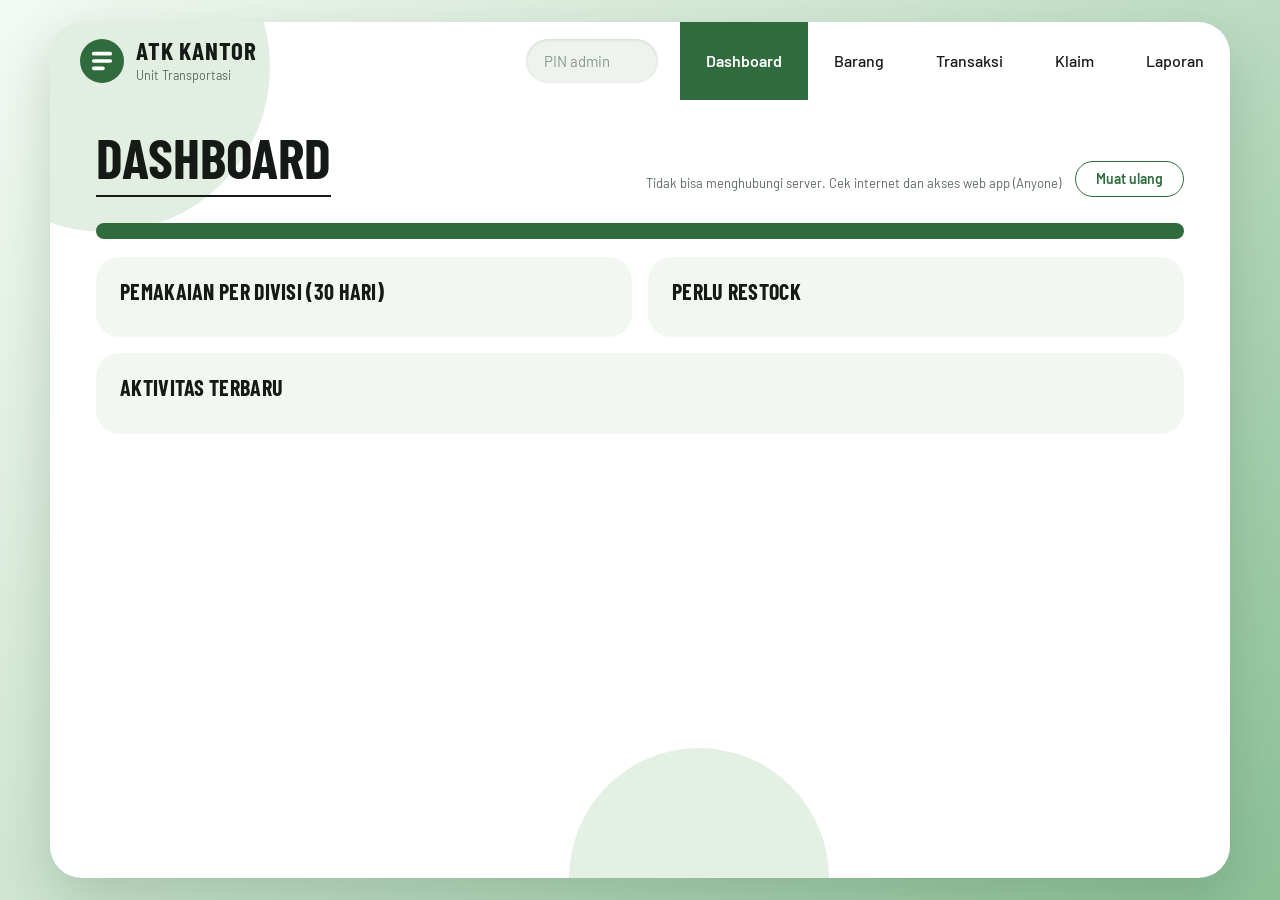
<file: index.html>
<!doctype html>
<html lang="id"><head>
<meta charset="utf-8">
<meta name="viewport" content="width=device-width, initial-scale=1, viewport-fit=cover">
<meta name="theme-color" content="#2f6b3d">
<title>ATK Kantor</title>
<link rel="manifest" href="manifest.json">
<link rel="icon" href="icon.svg" type="image/svg+xml">
<link rel="preconnect" href="https://fonts.googleapis.com">
<link rel="preconnect" href="https://fonts.gstatic.com" crossorigin>
<link rel="stylesheet" href="https://fonts.googleapis.com/css2?family=Barlow:wght@400;500;600;700&family=Barlow+Condensed:ital,wght@0,700;1,300&display=swap">
<link rel="stylesheet" href="css/style.css">
</head>
<body>
<div class="app">
<aside>
<div class="brand"><svg class="logo" viewBox="0 0 48 48" aria-hidden="true"><circle cx="24" cy="24" r="24" fill="#2f6b3d"/><rect x="13" y="14" width="22" height="4" rx="2" fill="#fff"/><rect x="13" y="22" width="22" height="4" rx="2" fill="#fff"/><rect x="13" y="30" width="14" height="4" rx="2" fill="#fff"/></svg><div id="brand"><b>ATK Kantor</b><span>Persediaan dan pemakaian</span></div></div>
<nav id="nv"><button data-v="dash" class="on">Dashboard</button><button data-v="brg">Barang</button><button data-v="trx">Transaksi</button><button data-v="klm">Klaim</button><button data-v="lap">Laporan</button></nav>
<div class="pinbox"><label>PIN admin (untuk ubah master dan stok masuk)</label><input id="pin" type="password" autocomplete="off" placeholder="PIN admin"></div>
</aside>
<main>
<header><h1 id="ttl"><b>Dashboard</b></h1><span id="st" class="mu"></span><button id="rf">Muat ulang</button></header>

<section id="v-dash">
<div class="grid g4" style="margin-bottom:12px" id="kpi"></div>
<div class="grid g2">
<div class="card"><h3>Pemakaian per divisi (30 hari)</h3><div id="dv-ch"></div></div>
<div class="card"><h3>Perlu restock</h3><div id="rs-ls"></div></div>
</div>
<div class="card"><h3>Aktivitas terbaru</h3><div class="tw" id="ak"></div></div>
</section>

<section id="v-trx" hidden>
<div class="card row sp" style="flex-wrap:wrap">
<div><div class="b">Form pengambilan karyawan</div><div class="mu">Bagikan tautan ini ke karyawan. Mereka hanya melihat form scan dan foto.</div></div>
<div class="row"><button id="bo">Buka form</button><button id="cl">Salin tautan</button></div>
</div>
<div id="p2" class="grid g2">
<div class="card">
<label>Tanggal nota</label><input id="nt" type="date">
<label>Toko atau supplier</label><input id="ntk" placeholder="Nama toko">
<label>Foto dokumentasi (otomatis diberi stempel waktu dan lokasi)</label>
<div class="row" style="margin-bottom:8px"><button id="fc1">Ambil foto</button><button id="ff">Pilih file</button><input id="ffile" type="file" accept="image/*" hidden></div>
<div id="cw" hidden><video id="cv" playsinline muted></video><div class="row" style="margin-top:6px"><button id="cj" class="pri" style="flex:1">Jepret</button><button id="cx">Batal</button></div></div>
<div id="fph" class="row" style="flex-wrap:wrap;margin:8px 0"></div>
</div>
<div class="card">
<h3>Barang yang dibeli</h3>
<div class="mu" style="margin-bottom:8px">Barang harus sudah ada di menu Barang. Setelah disimpan, stok bertambah dan barisnya masuk ke menu Klaim untuk dikonfirmasi.</div>
<div id="nl"></div>
<div class="row" style="margin-bottom:12px"><button id="na">Tambah barang</button><button id="nx">Tambah biaya lain</button></div>
<div class="b" id="nsum" style="margin-bottom:10px"></div>
<button class="pri" id="nsv" style="width:100%">Simpan nota dan tambah stok</button>
</div>
</div>
</section>

<section id="v-brg" hidden>
<div class="row" style="margin-bottom:10px"><input id="bq" placeholder="Cari nama atau kode" style="margin:0"><select id="bk" style="margin:0;width:auto"></select></div>
<div class="card tw" id="bl"></div>
<div class="grid g2">
<div class="card">
<h3>Tambah atau ubah barang</h3>
<label>Kode (sama dengan barcode)</label><input id="fk">
<label>Nama barang</label><input id="fn">
<div class="grid g2" style="gap:8px"><div><label>Kategori</label><input id="fc" list="kat" placeholder="Kertas, Alat tulis…"></div><div><label>Lokasi</label><input id="fl" placeholder="Rak A1"></div></div>
<div class="grid g3" style="gap:8px"><div><label>Satuan</label><input id="fs" list="sat" placeholder="pcs"></div><div><label>Stok</label><input id="ft" type="number" min="0"></div><div><label>Minimal</label><input id="fm" type="number" min="0"></div></div>
<label>Harga satuan (Rp)</label><input id="fh" type="number" min="0">
<button class="pri" id="sv" style="width:100%">Simpan barang</button>
</div>
<div class="card">
<h3>Impor banyak barang</h3>
<div class="mu" style="margin-bottom:6px">Satu baris satu barang: kode,nama,kategori,satuan,stok,minimal,lokasi,harga</div>
<textarea id="im" rows="6" placeholder="ATK001,Pulpen hitam,Alat tulis,pcs,50,10,Rak A1,3500"></textarea>
<label>Atau pilih file JSON (contoh: data/barang-awal.json)</label><input id="ij" type="file" accept="application/json">
<button class="pri" id="ib" style="width:100%">Impor dari teks</button>
</div>
</div>
</section>

<section id="v-lap" hidden>
<div class="card noprint"><div class="grid g4" style="gap:8px">
<div><label>Dari</label><input id="l1" type="date"></div><div><label>Sampai</label><input id="l2" type="date"></div>
<div><label>Jenis laporan</label><select id="lj"><option value="div">Pemakaian per divisi</option><option value="brg">Pemakaian per barang</option><option value="mut">Mutasi (semua transaksi)</option></select></div>
<div><label>&nbsp;</label><div class="row"><button id="ex">CSV</button><button id="pr">Cetak</button></div></div>
</div></div>
<div class="card tw" id="lr"></div>
<div class="mu">Laporan memakai 1.000 transaksi terakhir.</div>
</section>
<section id="v-klm" hidden>
<div class="card noprint"><div class="grid g3" style="gap:8px">
<div><label>Bulan</label><input id="km" type="month"></div>
<div><label>Periode</label><select id="kq"><option value="1">Periode 1 (tanggal 1–15)</option><option value="2">Periode 2 (tanggal 16–akhir bulan)</option></select></div>
<div><label>&nbsp;</label><div class="row"><button id="kb" class="pri">Buat laporan</button><button id="kc">Cetak / PDF</button></div></div>
<div><label>Mengetahui (Manajer Unit Transportasi)</label><input id="kn1" value="Wahyu Saktiaji, S.E"></div>
<div><label>Mengajukan (Staff Keuangan)</label><input id="kn2" value="Dwi Fitriyani"></div></div></div>
<div class="card noprint tw" id="kl2"></div>
<div id="doc" hidden></div>
</section>
</main></div>
<datalist id="kat"></datalist><datalist id="sat"></datalist>
<div id="toast"></div>

<script src="js/app.js"></script>
</body></html>
</file>
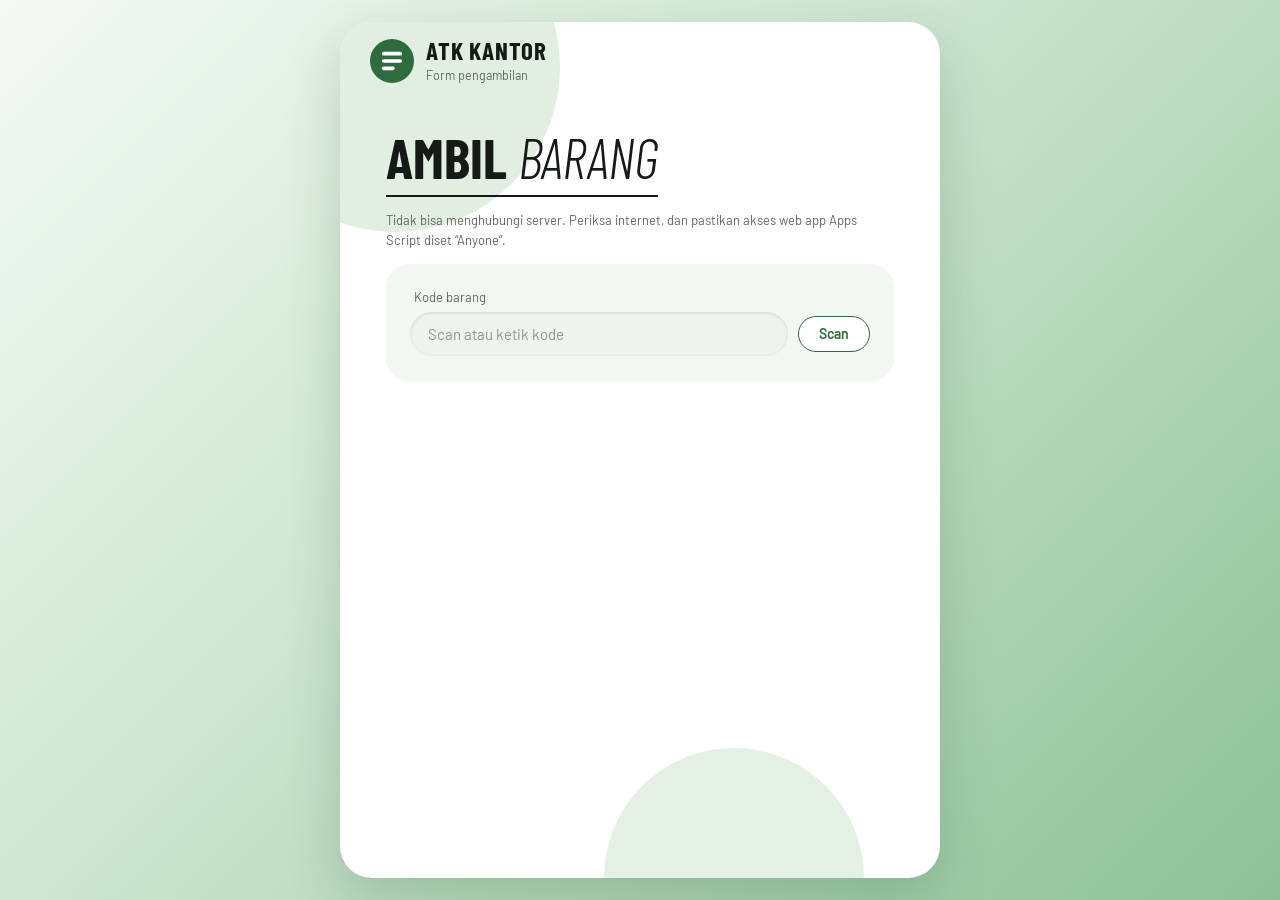
<file: ambil.html>
<!doctype html>
<html lang="id"><head>
<meta charset="utf-8">
<meta name="viewport" content="width=device-width, initial-scale=1, viewport-fit=cover">
<meta name="theme-color" content="#2f6b3d">
<title>Pengambilan ATK</title>
<link rel="manifest" href="manifest.json">
<link rel="icon" href="icon.svg" type="image/svg+xml">
<link rel="preconnect" href="https://fonts.googleapis.com">
<link rel="preconnect" href="https://fonts.gstatic.com" crossorigin>
<link rel="stylesheet" href="https://fonts.googleapis.com/css2?family=Barlow:wght@400;500;600;700&family=Barlow+Condensed:ital,wght@0,700;1,300&display=swap">
<link rel="stylesheet" href="css/style.css">
</head>
<body>
<div class="app" style="max-width:600px">
<aside><div class="brand"><svg class="logo" viewBox="0 0 48 48" aria-hidden="true"><circle cx="24" cy="24" r="24" fill="#2f6b3d"/><rect x="13" y="14" width="22" height="4" rx="2" fill="#fff"/><rect x="13" y="22" width="22" height="4" rx="2" fill="#fff"/><rect x="13" y="30" width="14" height="4" rx="2" fill="#fff"/></svg><div id="brand"><b>ATK Kantor</b><span>Form pengambilan</span></div></div></aside>
<main>
<header><h1><b>Ambil</b> barang</h1></header>
<div class="mu" id="st" style="margin:-12px 0 14px"></div>
<div id="done" class="card" hidden></div>
<div id="main">
<div class="card">
<label>Kode barang</label>
<div class="row"><input id="kd" placeholder="Scan atau ketik kode" autocomplete="off"><button id="bs">Scan</button></div>
<div id="cam" hidden><video id="vid" playsinline muted></video><button id="bx" style="width:100%;margin-top:8px">Tutup kamera</button></div>
<div id="sel"></div>
</div>
<div class="card" id="fm" hidden>
<label>Nama pengambil</label><input id="nm" placeholder="Nama lengkap" autocomplete="name">
<label>Bagian atau divisi</label><input id="dv" placeholder="Contoh: Unit Transportasi">
<label>Jumlah</label>
<div class="row" style="margin-bottom:10px"><button id="mn">−</button><input id="qt" type="number" min="1" value="1" inputmode="numeric" style="text-align:center;margin:0"><button id="pl">+</button></div>
<label>Keperluan (opsional)</label><input id="kp" placeholder="Untuk apa?">
</div>
<div class="card" id="fc3" hidden>
<h3>Foto bukti</h3>
<div class="mu" style="margin-bottom:10px">Foto barang yang diambil. Tanggal, jam, koordinat, dan alamat lengkap ditempel otomatis di foto. Aktifkan GPS dan izinkan lokasi.</div>
<button id="fb">Ambil foto</button><input id="ff" type="file" accept="image/*" capture="environment" hidden>
<div id="cw" hidden style="margin-top:10px"><video id="cv" playsinline muted></video><div class="row" style="margin-top:8px"><button id="cj" class="pri" style="flex:1">Jepret</button><button id="cx">Batal</button></div></div>
<div id="fp"></div>
<button class="pri" id="go" style="width:100%;margin-top:16px">Catat pengambilan</button>
</div>
</div>
</main></div>
<div id="toast"></div>
<script src="js/ambil.js"></script>
</body></html>
</file>
<file: css/style.css>
/* ATK Kantor — tema hijau matcha: kartu putih membulat di atas gradasi mint */
:root{
  --bg1:#f4faf4; --bg2:#cfe6d2; --bg3:#8cc196;
  --pn:#f2f7f2; --mint:#e1eee1; --ink:#161a17; --mu:#5d6a5f; --ln:#dce6dc;
  --gr:#2f6b3d; --gr2:#4f8d58; --grd:#25562f; --am:#f7e2ad; --rd:#f4c9c3;
  --disp:"Barlow Condensed","Barlow Semi Condensed","Arial Narrow",system-ui,sans-serif;
  --txt:"Barlow","Segoe UI",system-ui,-apple-system,sans-serif;
  color-scheme:light;
}
*{box-sizing:border-box}
html{scroll-padding-top:env(safe-area-inset-top,0px)}
body{margin:0;padding:calc(22px + env(safe-area-inset-top,0px)) 22px 22px;min-height:100vh;color:var(--ink);font:15px/1.5 var(--txt);font-variant-numeric:tabular-nums;background:linear-gradient(135deg,var(--bg1) 0%,var(--bg2) 42%,var(--bg3) 100%) fixed}
:focus-visible{outline:2px solid var(--gr2);outline-offset:2px}

/* Kartu utama */
.app{position:relative;display:flex;flex-direction:column;max-width:1180px;min-height:calc(100vh - 44px);margin:0 auto;background:#fff;border-radius:32px;overflow:hidden;box-shadow:0 20px 55px rgba(28,72,40,.2)}
.app::before{content:"";position:absolute;left:-110px;top:-120px;width:330px;height:330px;border-radius:50%;background:var(--mint)}
.app::after{content:"";position:absolute;left:44%;bottom:-130px;width:260px;height:260px;border-radius:50%;background:var(--mint);opacity:.85}
aside,main{position:relative;z-index:1}
aside{z-index:2}

/* Bilah atas */
aside{display:flex;align-items:stretch;min-height:78px;padding-left:30px}
.brand{order:1;display:flex;align-items:center;gap:12px}
.logo{width:44px;height:44px;flex:none}
.brand b{display:block;font:700 25px/1 var(--disp);letter-spacing:.8px;text-transform:uppercase}
.brand span{display:block;margin-top:3px;font-size:12.5px;color:var(--mu)}
.pinbox{order:2;margin:auto 22px auto auto;width:132px}
.pinbox label{position:absolute;width:1px;height:1px;overflow:hidden;clip:rect(0,0,0,0)}
.pinbox input{margin:0}
#nv{order:3;display:flex;align-items:stretch}
#nv button{background:none;border:0;border-radius:0;color:var(--ink);font:500 16px/1 var(--txt);letter-spacing:0;text-transform:none;padding:0 26px;cursor:pointer}
#nv button:hover{background:var(--mint);color:var(--gr)}
#nv button.on{background:var(--gr);color:#fff;font-weight:600}

/* Judul halaman */
main{flex:1;padding:30px 46px 70px;max-width:none;width:100%}
header{display:flex;align-items:flex-end;gap:14px;margin-bottom:26px}
h1{margin:0;font:300 italic 56px/.95 var(--disp);text-transform:uppercase}
h1 b{font-weight:700;font-style:normal}
h1::after{content:"";display:block;height:2px;margin-top:12px;background:var(--ink)}
header #st{margin-left:auto;font-size:13px;color:var(--mu);padding-bottom:4px}
header #rf{margin-bottom:0}
h3{margin:0 0 12px;font:700 22px/1.1 var(--disp);letter-spacing:.3px;text-transform:uppercase}

/* Formulir: bidang berbentuk pil seperti kolom cari */
label{display:block;margin:2px 4px 0;font-size:13px;color:var(--mu)}
input,select,textarea{width:100%;font:inherit;color:var(--ink);background:#eef3ee;border:0;border-radius:999px;padding:11px 18px;margin:4px 0 12px;box-shadow:inset 0 1px 3px rgba(20,70,30,.15)}
textarea{border-radius:20px}
input:focus,select:focus,textarea:focus{outline:0;box-shadow:inset 0 1px 3px rgba(20,70,30,.15),0 0 0 2px var(--gr2)}
input::placeholder,textarea::placeholder{color:#8a978c}
input[type=file]{border-radius:999px;padding:8px 14px}

/* Tombol */
button{font:600 14px/1 var(--txt);color:var(--gr);background:#fff;border:1.5px solid var(--gr);border-radius:999px;padding:10px 20px;cursor:pointer;transition:background .15s,color .15s}
button:hover{background:var(--mint)}
button.pri{background:var(--gr);border-color:var(--gr);color:#fff;font-weight:700;text-transform:uppercase;letter-spacing:1.6px;padding:14px 28px}
button.pri:hover{background:var(--grd);border-color:var(--grd)}
button.on{background:var(--gr);color:#fff}
button:disabled{opacity:.5;cursor:default}
td button{padding:7px 13px;font-size:13px}

/* Panel */
.card{background:var(--pn);border-radius:24px;padding:22px 24px;margin-bottom:16px}
.grid{display:grid;gap:16px}.g2{grid-template-columns:1fr 1fr}.g3{grid-template-columns:repeat(3,1fr)}.g4{grid-template-columns:repeat(4,1fr)}
.grid>.card{margin-bottom:0}
main>section>.grid{margin-bottom:16px}
.row{display:flex;gap:10px;align-items:center}.sp{justify-content:space-between}
.row>input,.row>select{margin:4px 0}
.mu{color:var(--mu);font-size:13px}.b{font-weight:700}

/* Papan angka: panel hijau tua seperti sisi kanan referensi */
#kpi{display:grid;grid-template-columns:repeat(4,1fr);gap:0;background:var(--gr);border-radius:26px;padding:8px 0;margin-bottom:18px!important;color:#fff}
#kpi .card{background:none;border-radius:0;border-left:1px solid rgba(255,255,255,.2);margin:0!important;padding:16px 24px}
#kpi .card:first-child{border-left:0}
.kpi .n{font:700 clamp(28px,3.1vw,42px)/1 var(--disp);letter-spacing:.3px;white-space:nowrap}
.kpi .l{margin-top:6px;font-size:13px;color:#cfe5d2}
#sel .kpi .n{font-size:34px;color:var(--ink)}

/* Tabel */
.tw{overflow-x:auto}
table{width:100%;border-collapse:collapse;font-size:14px}
th{text-align:left;padding:8px 10px;font-weight:600;font-size:13px;color:var(--mu);border-bottom:1.5px solid #c9d8c9;white-space:nowrap}
td{padding:10px;border-bottom:1px solid var(--ln);white-space:nowrap}
tbody tr:hover td{background:rgba(47,107,61,.06)}
td.n,th.n{text-align:right}

/* Lencana */
.tag{display:inline-block;font:700 12px/1 var(--txt);padding:5px 10px;border-radius:999px;background:var(--gr);color:#fff}
.tag.o{background:var(--gr2)}.tag.w{background:var(--am);color:#6a4700}.tag.r{background:var(--rd);color:#8a1f14}
.bar{height:10px;background:var(--gr2);border-radius:999px;min-width:6px}

video{display:block;width:100%;max-height:250px;background:#000;border-radius:20px}
#toast{position:fixed;left:50%;transform:translateX(-50%);bottom:calc(92px + env(safe-area-inset-bottom,0px));width:calc(100% - 28px);max-width:460px;background:var(--grd);color:#fff;padding:13px 22px;border-radius:999px;display:none;z-index:9;text-align:center;font-weight:500;box-shadow:0 8px 24px rgba(0,0,0,.25)}
[hidden]{display:none!important}

/* Dokumen laporan (kertas putih) */
#doc{background:#fff;color:#000;padding:26px;font-family:"Times New Roman",Times,serif;font-size:13px;border:1px solid var(--ln);border-radius:8px}
#doc table{border:1px solid #000}
#doc th,#doc td{border:1px solid #000;color:#000;white-space:normal;padding:5px 6px;font-size:13px;background:none}
#doc tbody tr:hover td{background:none}
#doc h2{text-align:center;margin:0;font:700 15px/1.35 "Times New Roman",serif;text-transform:none}
#doc .sg td{border:0;text-align:center}
#doc .ph{display:inline-block;width:48%;vertical-align:top;margin:0 1% 10px;font-size:11px}
#doc .ph img{width:100%;border:1px solid #000;min-height:80px}
.pg{page-break-before:always}

@media(max-width:860px){
  body{padding:calc(10px + env(safe-area-inset-top,0px)) 10px calc(96px + env(safe-area-inset-bottom,0px))}
  .app{border-radius:26px;min-height:0}
  aside{min-height:68px;padding:0 16px;align-items:center}
  .brand b{font-size:21px}.brand span{display:none}.logo{width:38px;height:38px}
  .pinbox{width:104px;margin-right:0}
  #nv{position:fixed;z-index:6;left:12px;right:12px;bottom:calc(12px + env(safe-area-inset-bottom,0px));padding:6px;background:#fff;border-radius:999px;box-shadow:0 10px 30px rgba(20,60,30,.28)}
  #nv button{flex:1;padding:12px 2px;font-size:12.5px;border-radius:999px;text-align:center}
  main{padding:20px 18px 40px}
  h1{font-size:38px}
  .g2,.g3{grid-template-columns:1fr}
  #kpi{grid-template-columns:1fr 1fr}
  #kpi .card:nth-child(3){border-left:0}
  #kpi .card:nth-child(n+3){border-top:1px solid rgba(255,255,255,.2)}
  .kpi .n{font-size:27px}
  #kpi .card{padding:14px 16px}
  header{flex-wrap:wrap;gap:10px;margin-bottom:20px}
  h1{flex:1 0 100%}
  header #st{margin-left:0;padding:0;flex:1}
  #nv button{padding:12px 6px}
}
@media print{
  body{background:#fff;padding:0}
  .app{box-shadow:none;border-radius:0;min-height:0}.app::before,.app::after{display:none}
  aside,header,.noprint{display:none!important}
  main{padding:0}#doc{padding:0;border:0}
}
@media(prefers-reduced-motion:reduce){*{transition:none!important}}
</file>
